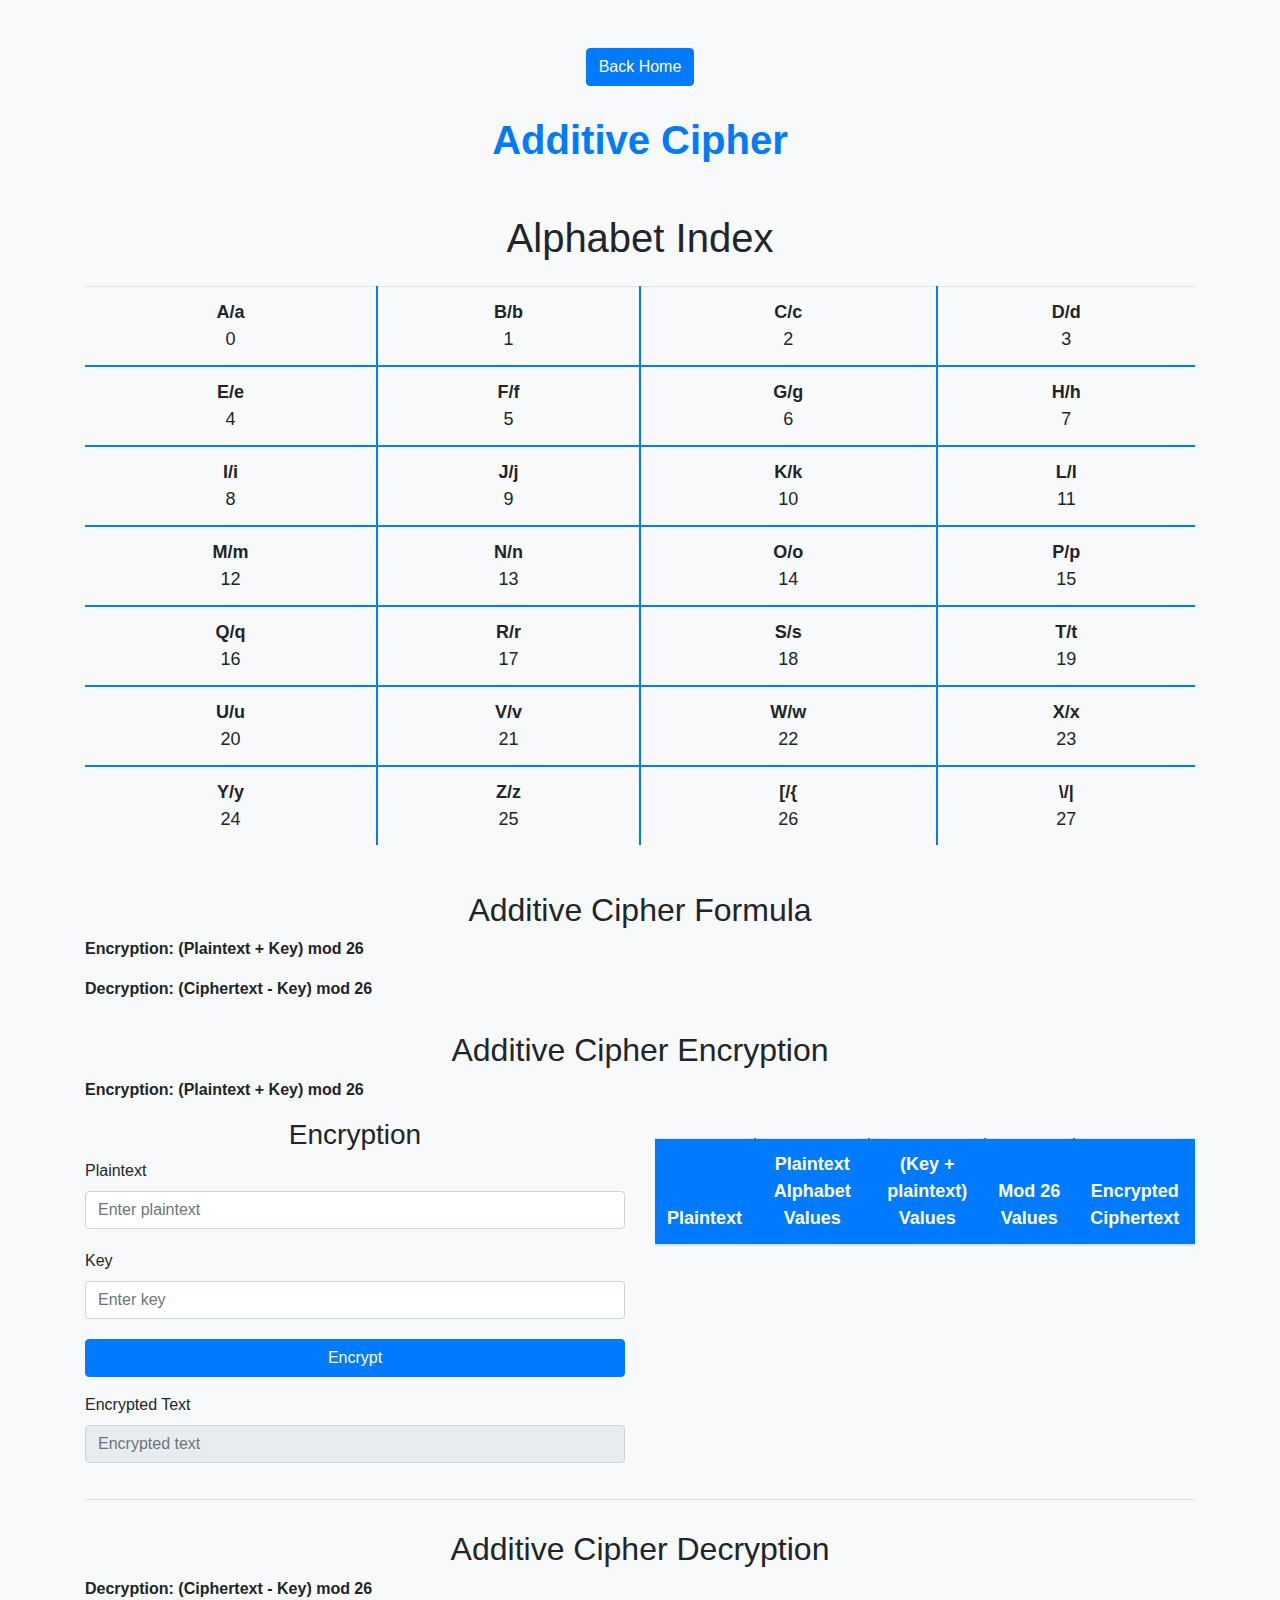
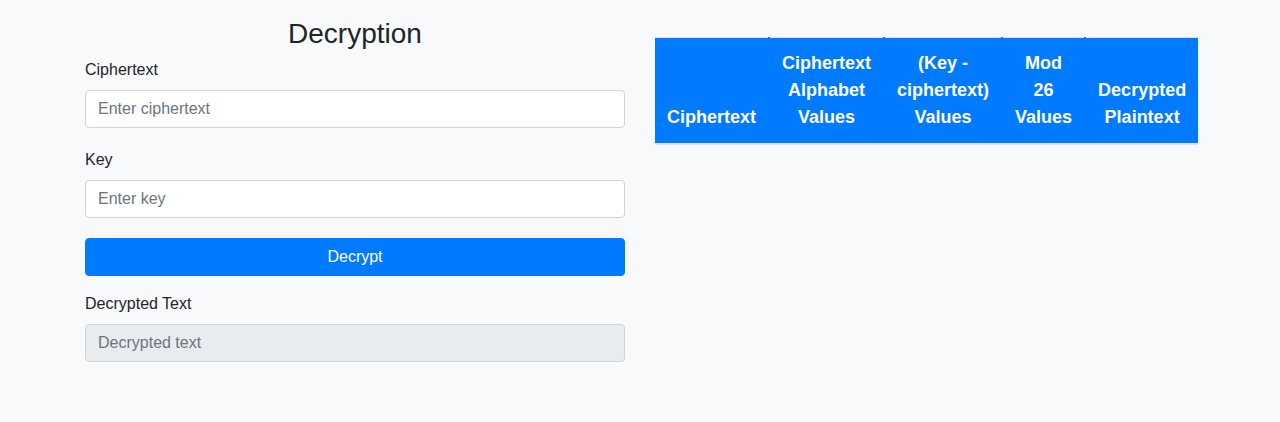
<file: additiveCipher/additiveIndex.html>
<!DOCTYPE html>
<html lang="en">
  <head>
    <meta charset="UTF-8" />
    <meta name="viewport" content="width=device-width, initial-scale=1.0" />
    <title>Additive Cipher</title>
    <link
      rel="stylesheet"
      href="https://stackpath.bootstrapcdn.com/bootstrap/4.5.2/css/bootstrap.min.css"
    />

    <link rel="stylesheet" href="additiveStyles.css" />
  </head>
  <body>
    <div class="additviecipher">
      <div class="d-flex justify-content-center mt-5">
        <a href="../index.html" class="btn btn-primary" role="button"
          >Back Home</a
        >
      </div>

      <div class="cipher-section">
        <h1 class="text-center ciphertitile">Additive Cipher</h1>
      </div>

      <div class="container">
        <h1 class="text-center mb-4">Alphabet Index</h1>
        <div class="table-responsive">
          <table class="table">
            <tbody>
              <!-- Generate alphabet items dynamically -->
            </tbody>
          </table>
        </div>

        <div class="cipher-section">
          <h2 class="text-center">Additive Cipher Formula</h2>
          <div class="cipher-rules">
            <p><strong>Encryption:</strong> (Plaintext + Key) mod 26</p>
            <p><strong>Decryption:</strong> (Ciphertext - Key) mod 26</p>
          </div>
          <div class="cipher-section">
            <h2 class="text-center">Additive Cipher Encryption</h2>
            <div class="cipher-rules">
              <p><strong>Encryption:</strong> (Plaintext + Key) mod 26</p>
            </div>
            <div class="row">
              <div class="col-md-6">
                <h3 class="text-center">Encryption</h3>
                <div class="form-group">
                  <label for="encryptionInput">Plaintext</label>
                  <input
                    type="text"
                    class="form-control"
                    id="encryptionInput"
                    placeholder="Enter plaintext"
                  />
                </div>
                <div class="form-group">
                  <label for="encryptionKey">Key</label>
                  <input
                    type="number"
                    class="form-control"
                    id="encryptionKey"
                    placeholder="Enter key"
                  />
                </div>
                <button
                  type="button"
                  class="btn btn-primary btn-block"
                  onclick="encrypt()"
                >
                  Encrypt
                </button>
                <div class="form-group mt-3">
                  <label for="encryptedText">Encrypted Text</label>
                  <input
                    type="text"
                    class="form-control"
                    id="encryptedText"
                    placeholder="Encrypted text"
                    readonly
                  />
                </div>
              </div>
              <div class="col-md-6">
                <div class="steps-table">
                  <table class="table">
                    <thead>
                      <tr>
                        <th>Plaintext</th>
                        <th>Plaintext Alphabet Values</th>
                        <th>(Key + plaintext) Values</th>
                        <th>Mod 26 Values</th>
                        <th>Encrypted Ciphertext</th>
                      </tr>
                    </thead>
                    <tbody id="encryptionTableBody">
                      <!-- Encryption steps table body -->
                    </tbody>
                  </table>
                </div>
              </div>
            </div>
          </div>
          <hr />

          <div class="cipher-section">
            <h2 class="text-center">Additive Cipher Decryption</h2>
            <div class="cipher-rules">
              <p><strong>Decryption:</strong> (Ciphertext - Key) mod 26</p>
            </div>
            <div class="row">
              <div class="col-md-6">
                <h3 class="text-center">Decryption</h3>
                <div class="form-group">
                  <label for="decryptionInput">Ciphertext</label>
                  <input
                    type="text"
                    class="form-control"
                    id="decryptionInput"
                    placeholder="Enter ciphertext"
                  />
                </div>
                <div class="form-group">
                  <label for="decryptionKey">Key</label>
                  <input
                    type="number"
                    class="form-control"
                    id="decryptionKey"
                    placeholder="Enter key"
                  />
                </div>
                <button
                  type="button"
                  class="btn btn-primary btn-block"
                  onclick="decrypt()"
                >
                  Decrypt
                </button>
                <div class="form-group mt-3">
                  <label for="decryptedText">Decrypted Text</label>
                  <input
                    type="text"
                    class="form-control"
                    id="decryptedText"
                    placeholder="Decrypted text"
                    readonly
                  />
                </div>
              </div>
              <div class="col-md-6">
                <div class="steps-table">
                  <table class="table">
                    <thead>
                      <tr>
                        <th>Ciphertext</th>
                        <th>Ciphertext Alphabet Values</th>
                        <th>(Key - ciphertext) Values</th>
                        <th>Mod 26 Values</th>
                        <th>Decrypted Plaintext</th>
                      </tr>
                    </thead>
                    <tbody id="decryptionTableBody">
                      <!--  -->
                    </tbody>
                  </table>
                </div>
              </div>
            </div>
          </div>
        </div>
      </div>
    </div>
    <script src="additiveScript.js"></script>
  </body>
</html>
</file>
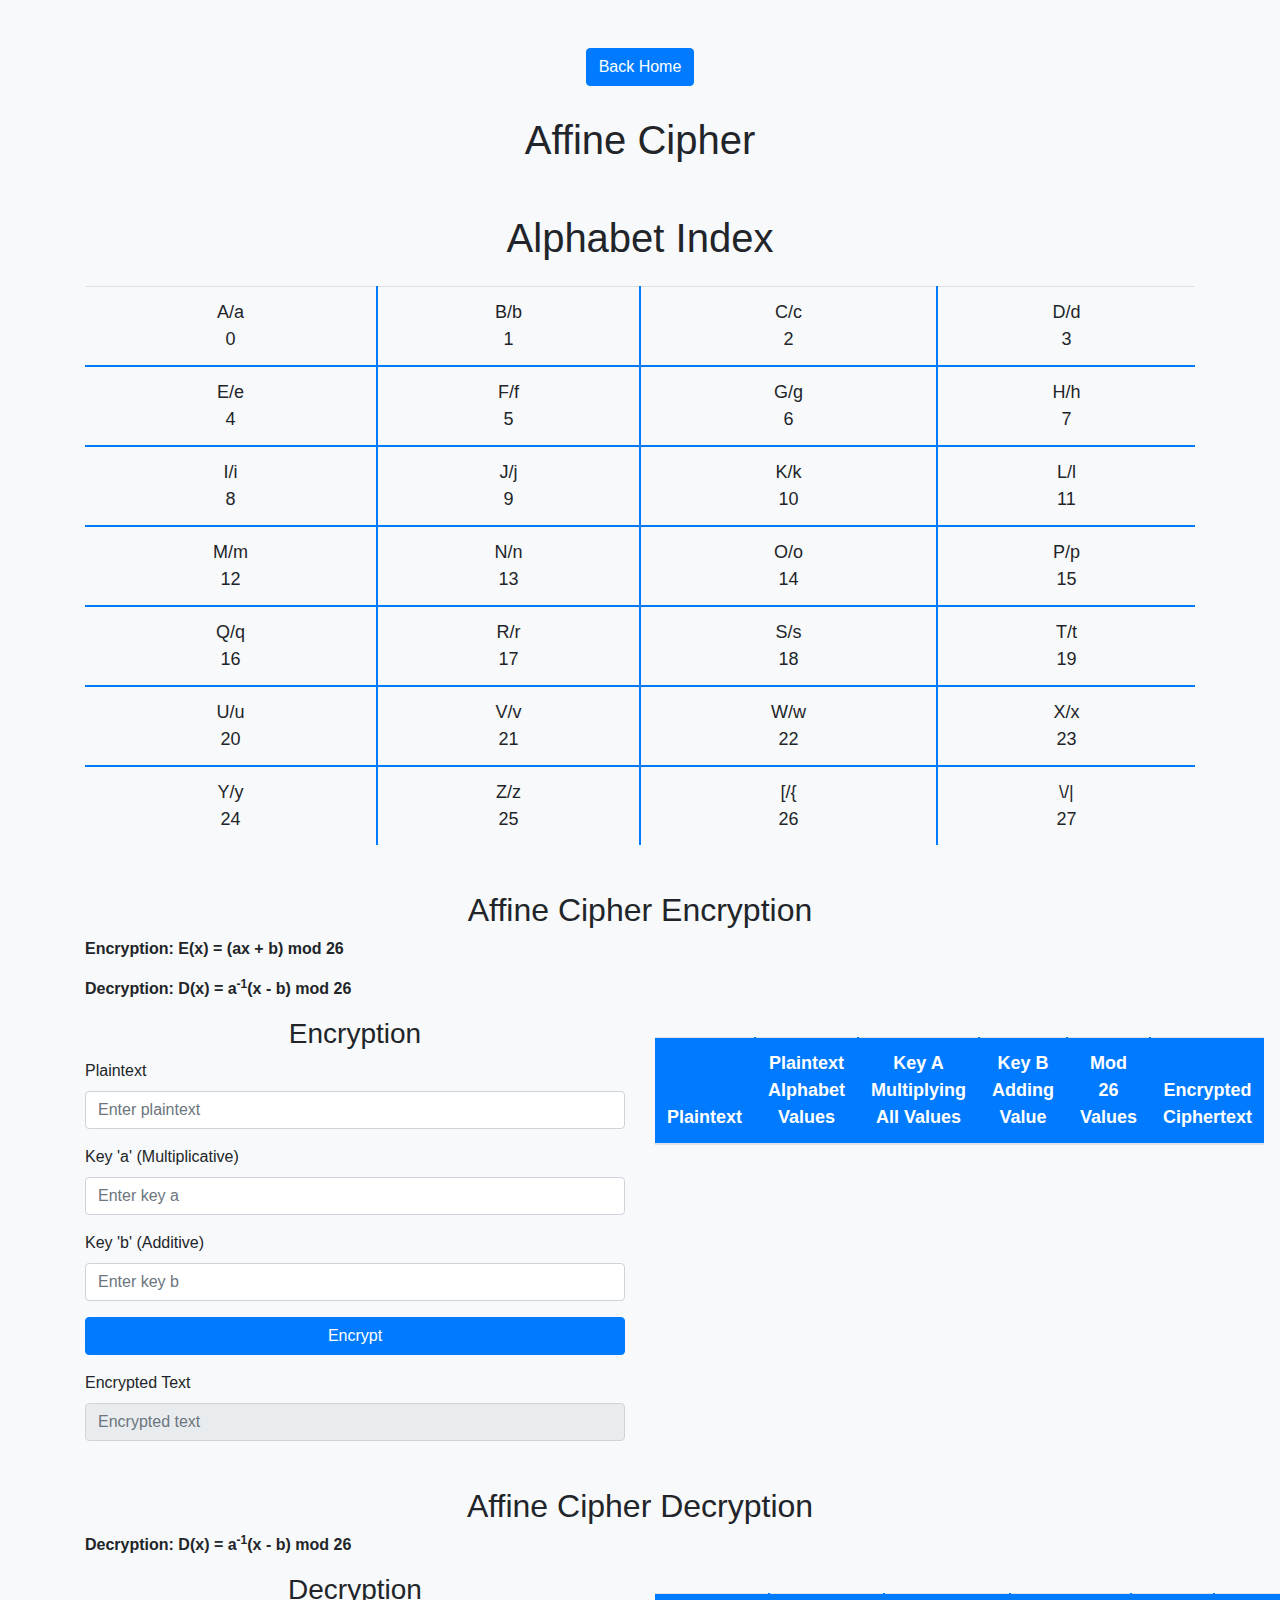
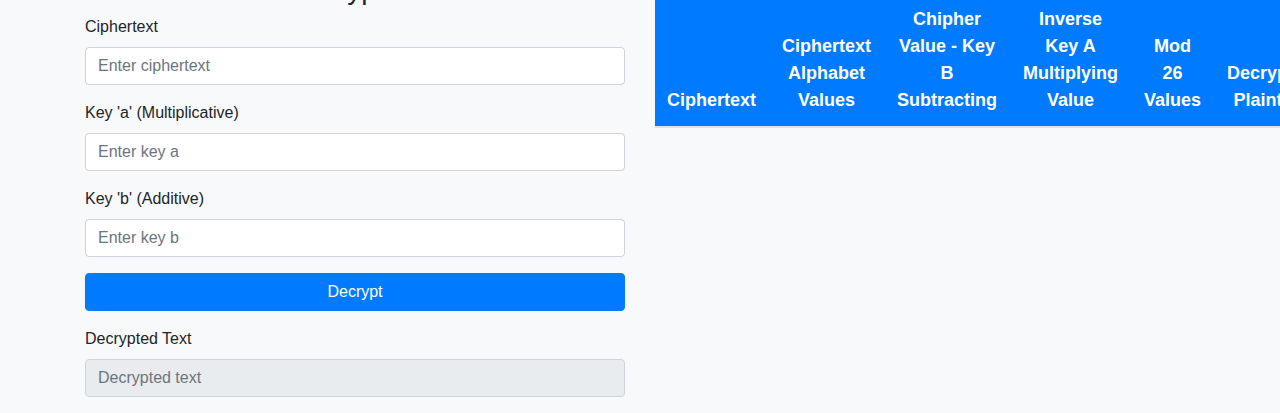
<file: affineCipher/affineCipher.html>
<!DOCTYPE html>
<html lang="en">
<head>
    <meta charset="UTF-8">
    <meta name="viewport" content="width=device-width, initial-scale=1.0">
    <title>Affine Cipher</title>
    <link rel="stylesheet" href="https://stackpath.bootstrapcdn.com/bootstrap/4.5.2/css/bootstrap.min.css">
    <link rel="stylesheet" href="affinceCipher.css">
</head>
<body>
    <div class="affine-cipher">
        <div class="d-flex justify-content-center mt-5">
            <a href="../index.html" class="btn btn-primary" role="button"
              >Back Home</a
            >
          </div>
        <div class="cipher-section">
            <h1 class="text-center cipher-title">Affine Cipher</h1>
        </div>

        <div class="container">
            <h1 class="text-center mb-4">Alphabet Index</h1>
            <div class="table-responsive">
                <table class="table">
                    <tbody>
                        <!-- -->
                    </tbody>
                </table>
            </div>

            <div class="cipher-section">
                <h2 class="text-center">Affine Cipher Encryption</h2>
                <div class="cipher-rules">
                    <p><strong>Encryption:</strong> E(x) = (ax + b) mod 26</p>
                    <p><strong>Decryption:</strong> D(x) = a<sup>-1</sup>(x - b) mod 26</p>
                </div>
                <div class="row">
                    <div class="col-md-6">
                        <h3 class="text-center">Encryption</h3>
                        <div class="form-group">
                            <label for="affineInput">Plaintext</label>
                            <input type="text" class="form-control" id="affineInput" placeholder="Enter plaintext">
                        </div>
                        <div class="form-group">
                            <label for="affineKeyA">Key 'a' (Multiplicative)</label>
                            <input type="number" class="form-control" id="affineKeyA" placeholder="Enter key a">
                        </div>
                        <div class="form-group">
                            <label for="affineKeyB">Key 'b' (Additive)</label>
                            <input type="number" class="form-control" id="affineKeyB" placeholder="Enter key b">
                        </div>
                        <button type="button" class="btn btn-primary btn-block" onclick="affineEncrypt()">Encrypt</button>
                        <div class="form-group mt-3">
                            <label for="affineEncryptedText">Encrypted Text</label>
                            <input type="text" class="form-control" id="affineEncryptedText" placeholder="Encrypted text" readonly>
                        </div>
                    </div>
                    <div class="col-md-6">
                        <div class="steps-table">
                            <table class="table">
                                <thead>
                                    <tr>
                                        <th>Plaintext</th>
                                        <th>Plaintext Alphabet Values</th>
                                        <th>Key A Multiplying All Values</th>
                                        <th>Key B Adding Value</th>
                                        <th>Mod 26 Values</th>
                                        <th>Encrypted Ciphertext</th>
                                    </tr>
                                </thead>
                                <tbody id="affineEncryptionTableBody">
                                    <!-- Affine encryption steps table body -->
                                </tbody>
                            </table>
                        </div>
                    </div>
                </div>
            </div>

            <div class="cipher-section">
                <h2 class="text-center">Affine Cipher Decryption</h2>
                <div class="cipher-rules">
                    <p><strong>Decryption:</strong> D(x) = a<sup>-1</sup>(x - b) mod 26</p>
                </div>
                <div class="row">
                    <div class="col-md-6">
                        <h3 class="text-center">Decryption</h3>
                        <div class="form-group">
                            <label for="affineDecryptionInput">Ciphertext</label>
                            <input type="text" class="form-control" id="affineDecryptionInput" placeholder="Enter ciphertext">
                        </div>
                        <div class="form-group">
                            <label for="affineDecryptionKeyA">Key 'a' (Multiplicative)</label>
                            <input type="number" class="form-control" id="affineDecryptionKeyA" placeholder="Enter key a">
                        </div>
                        <div class="form-group">
                            <label for="affineDecryptionKeyB">Key 'b' (Additive)</label>
                            <input type="number" class="form-control" id="affineDecryptionKeyB" placeholder="Enter key b">
                        </div>
                        <button type="button" class="btn btn-primary btn-block" onclick="affineDecrypt()">Decrypt</button>
                        <div class="form-group mt-3">
                            <label for="affineDecryptedText">Decrypted Text</label>
                            <input type="text" class="form-control" id="affineDecryptedText" placeholder="Decrypted text" readonly>
                        </div>
                    </div>
                    <div class="col-md-6">
                        <div class="steps-table">
                            <table class="table">
                                <thead>
                                    <tr>
                                        <th>Ciphertext</th>
                                        <th>Ciphertext Alphabet Values</th>
                                        <th>Chipher Value - Key B Subtracting </th>
                                        <th>Inverse Key A Multiplying Value</th>
                                        <th>Mod 26 Values</th>
                                        <th>Decrypted Plaintext</th>
                                    </tr>
                                </thead>
                                <tbody id="affineDecryptionTableBody">
                                    <!-- Affine decryption steps table body -->
                                </tbody>
                            </table>
                        </div>
                    </div>
                </div>
            </div>

        </div>
    </div>
    <script src="affineCipher.js"></script>
</body>
</html>
</file>
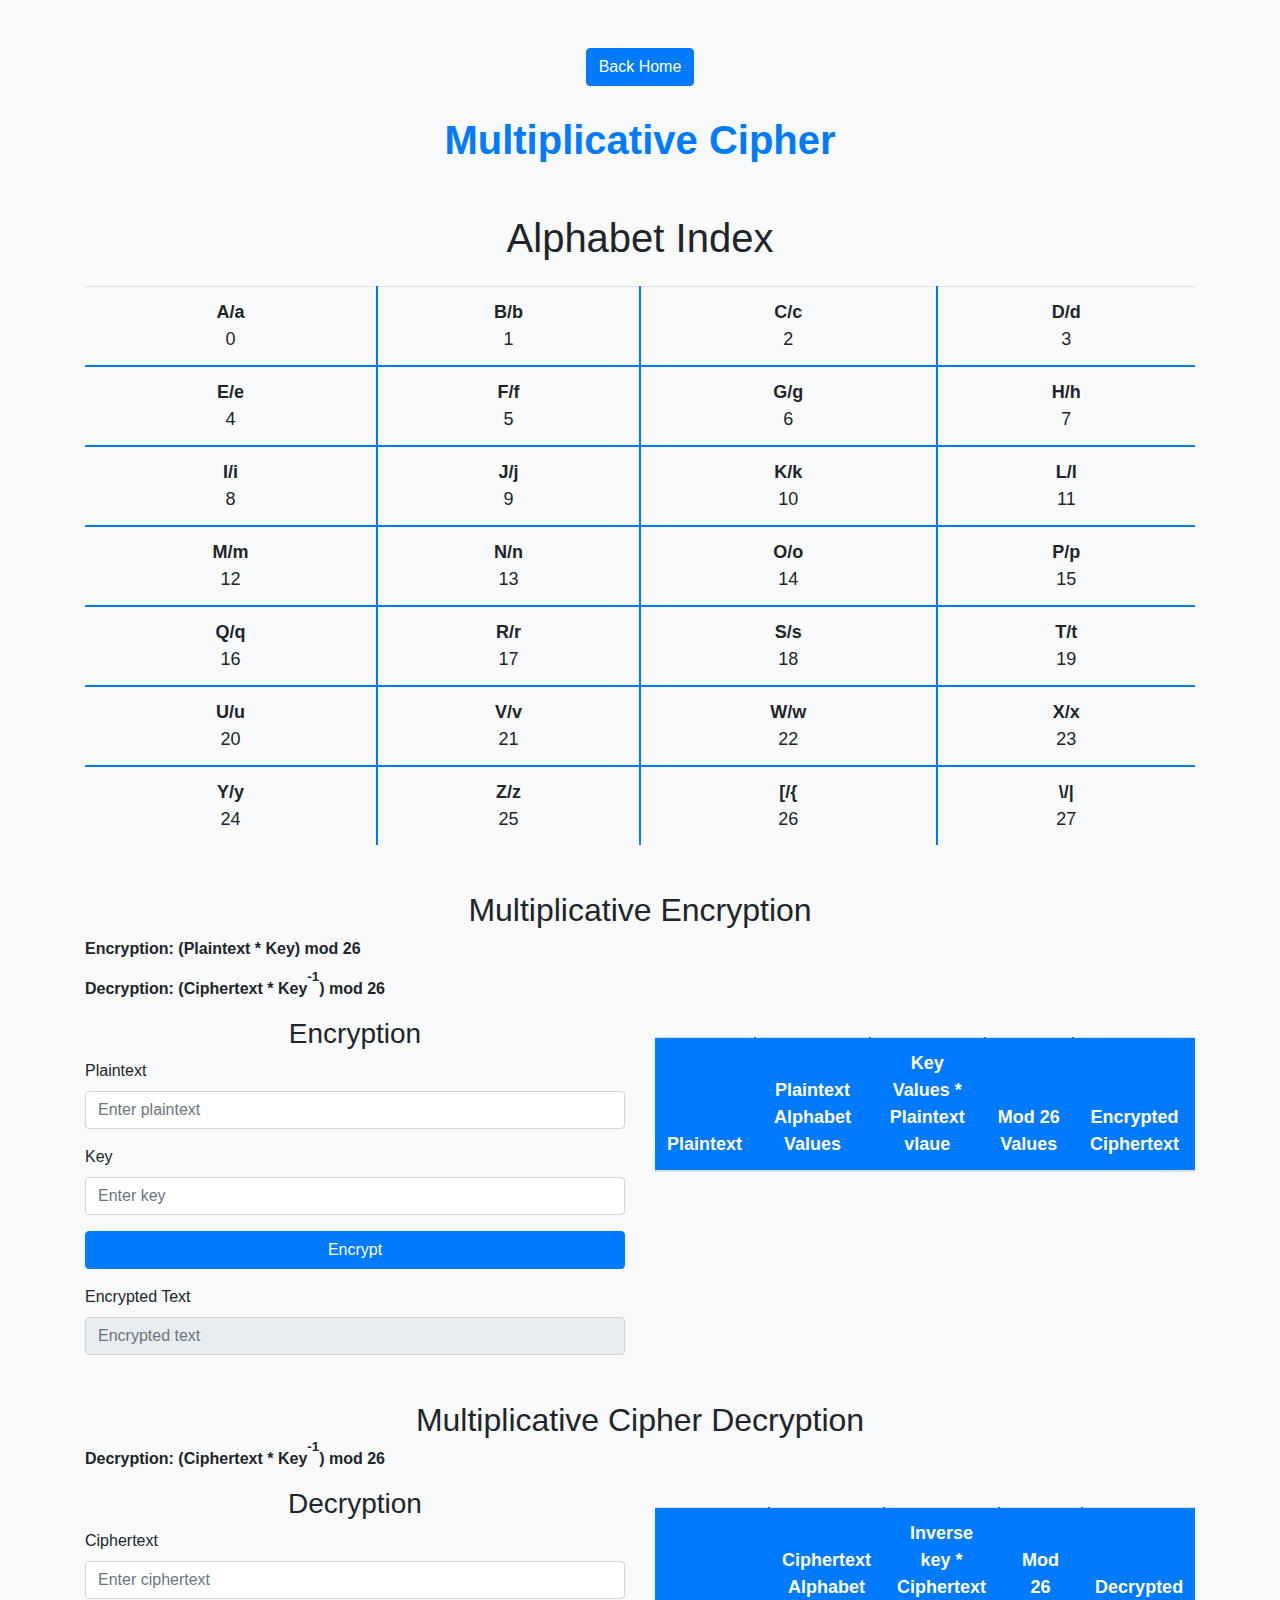
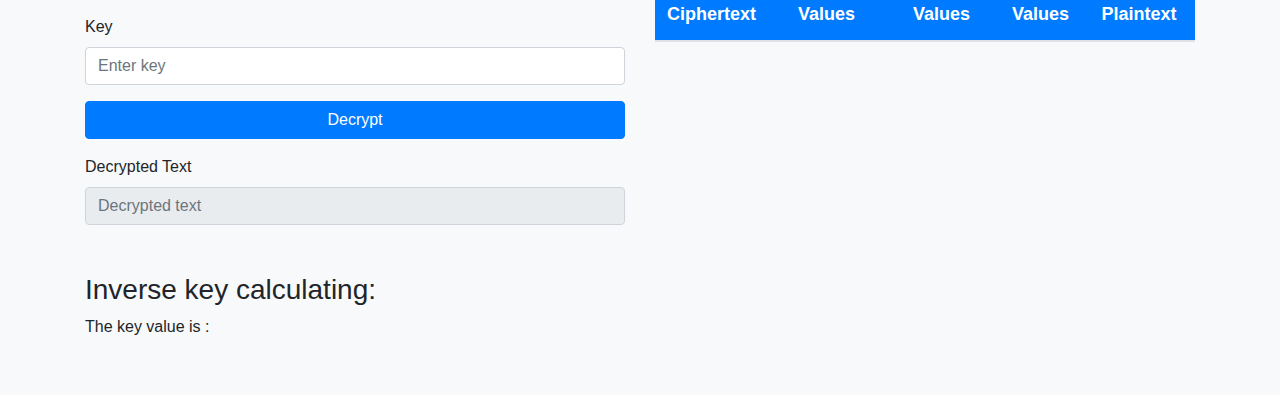
<file: multiplicativeCipher/multplicativeCipher.html>
<!DOCTYPE html>
<html lang="en">
  <head>
    <meta charset="UTF-8" />
    <meta name="viewport" content="width=device-width, initial-scale=1.0" />
    <title>Multiplicative Cipher</title>
    <link
      rel="stylesheet"
      href="https://stackpath.bootstrapcdn.com/bootstrap/4.5.2/css/bootstrap.min.css"
    />

    <link rel="stylesheet" href="multiplicativeCipher.css" />
  </head>
  <body>
    <div class="additviecipher">
      <div class="d-flex justify-content-center mt-5">
        <a href="../index.html" class="btn btn-primary" role="button"
          >Back Home</a
        >
      </div>
      <div class="cipher-section">
        <h1 class="text-center ciphertitile">Multiplicative Cipher</h1>
      </div>

      <div class="container">
        <h1 class="text-center mb-4">Alphabet Index</h1>
        <div class="table-responsive">
          <table class="table">
            <tbody>
              <!-- Generate alphabet items dynamically -->
            </tbody>
          </table>
        </div>

        <div class="cipher-section">
          <h2 class="text-center">Multiplicative Encryption </h2>
          <div class="cipher-rules">
            <p><strong>Encryption:</strong> (Plaintext * Key) mod 26</p>
            <p>
                <p><strong>Decryption:</strong> (Ciphertext *  Key<sup class="superscript">-1</sup>) mod 26</p>
            </p>
          </div>
          <div class="row">
            <div class="col-md-6">
              <h3 class="text-center">Encryption</h3>
              <div class="form-group">
                <label for="multiplicativeInput">Plaintext</label>
                <input
                  type="text"
                  class="form-control"
                  id="multiplicativeInput"
                  placeholder="Enter plaintext"
                />
              </div>
              <div class="form-group">
                <label for="multiplicativeKey">Key</label>
                <input
                  type="number"
                  class="form-control"
                  id="multiplicativeKey"
                  placeholder="Enter key"
                />
              </div>
              <button
                type="button"
                class="btn btn-primary btn-block"
                onclick="multiplyEncrypt()"
              >
                Encrypt
              </button>
              <div class="form-group mt-3">
                <label for="multiplicativeEncryptedText">Encrypted Text</label>
                <input
                  type="text"
                  class="form-control"
                  id="multiplicativeEncryptedText"
                  placeholder="Encrypted text"
                  readonly
                />
              </div>
           
            </div>
            <div class="col-md-6">
              <div class="steps-table">
                <table class="table">
                  <thead>
                    <tr>
                      <th>Plaintext</th>
                      <th>Plaintext Alphabet Values</th>
                      <th>Key Values * Plaintext vlaue</th>
                      <th>Mod 26 Values</th>
                      <th>Encrypted Ciphertext</th>
                    </tr>
                  </thead>
                  <tbody id="multiplicativeEncryptionTableBody">
                    <!-- Multiplicative encryption steps table body -->
                  </tbody>
                </table>
              </div>
            </div>
          </div>
        </div>


        <div class="cipher-section">
            <h2 class="text-center">Multiplicative Cipher Decryption</h2>
            <div class="cipher-rules">
                <p><strong>Decryption:</strong> (Ciphertext *  Key<sup class="superscript">-1</sup>) mod 26</p>
            </div>
            <div class="row">
                <div class="col-md-6">
                    <h3 class="text-center">Decryption</h3>
                    <div class="form-group">
                        <label for="multiplicativeDecryptionInput">Ciphertext</label>
                        <input
                          type="text"
                          class="form-control"
                          id="multiplicativeDecryptionInput"
                          placeholder="Enter ciphertext"
                        />
                    </div>
                    <div class="form-group">
                        <label for="multiplicativeDecryptionKey">Key</label>
                        <input
                          type="number"
                          class="form-control"
                          id="multiplicativeDecryptionKey"
                          placeholder="Enter key"
                        />
                    </div>
                    <button
                      type="button"
                      class="btn btn-primary btn-block"
                      onclick="multiplyDecrypt()"
                    >
                      Decrypt
                    </button>
                    <div class="form-group mt-3">
                        <label for="multiplicativeDecryptedText">Decrypted Text</label>
                        <input
                          type="text"
                          class="form-control"
                          id="multiplicativeDecryptedText"
                          placeholder="Decrypted text"
                          readonly
                        />
                    </div>
                    <div class="form-group">
                        <section class="mt-5">
                            <h3>Inverse key calculating: </h3>
                            <p>The key value is : </p>
                            
            
                           </section>
                        <ul id="multiplicativeDecryptionStepstext" class="steps-list"></ul>
                    </div>
                </div>
                <div class="col-md-6">
                    <div class="steps-table">
                        <table class="table">
                            <thead> 
                                <tr>
                                    <th>Ciphertext</th>
                                    <th>Ciphertext Alphabet Values</th>
                                    <th>Inverse key * Ciphertext Values</th>
                                    <th>Mod 26 Values</th>
                                    <th>Decrypted Plaintext</th>
                                </tr>
                            </thead>
                            <tbody id="multiplicativeDecryptionTableBody">
                                <!-- Multiplicative decryption steps table body -->
                            </tbody>
                        </table>
                    </div>
                </div>
            </div>
        </div>

        

      </div>
    </div>
    <script src="multiplicativeCipher.js"></script>
  </body>
</html>
</file>
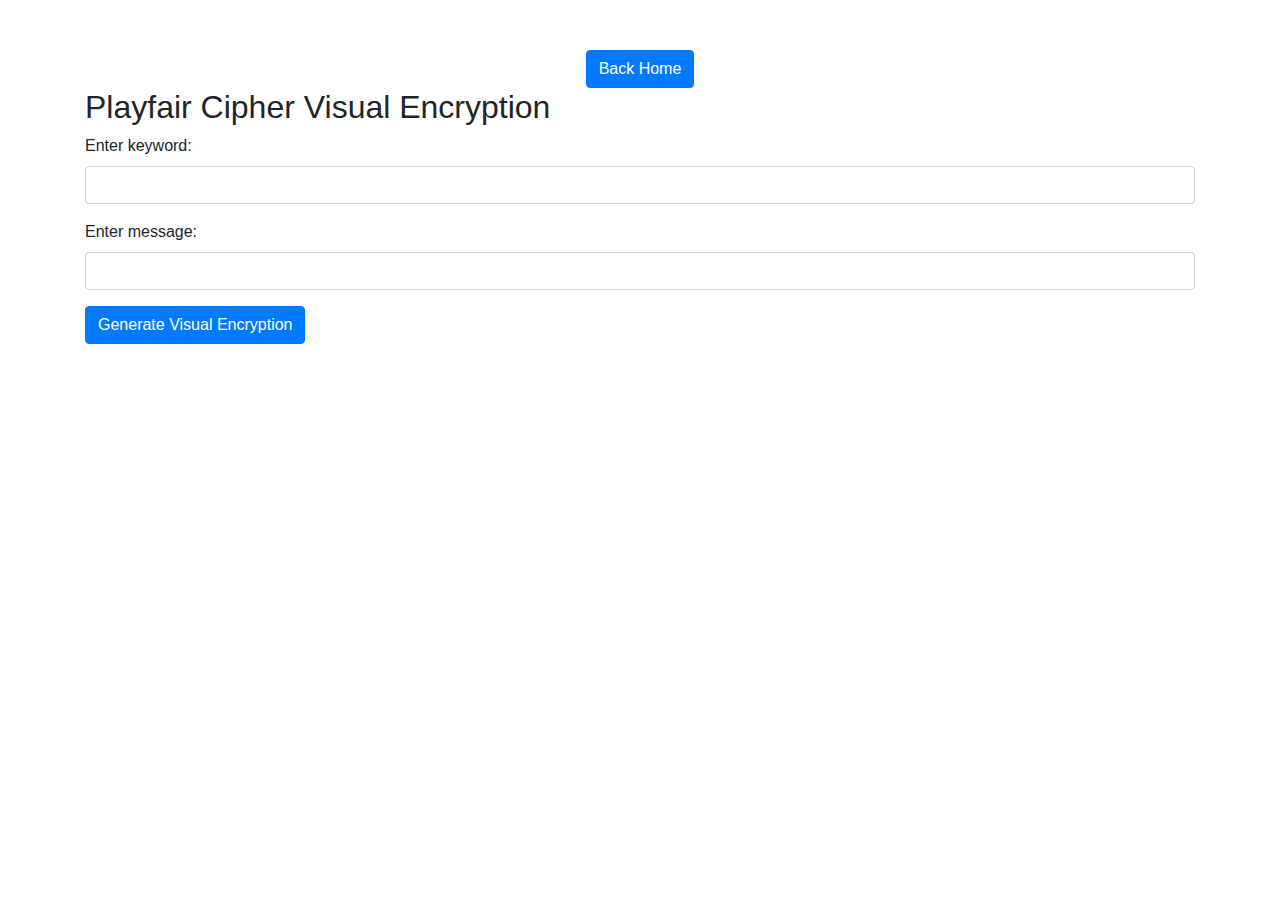
<file: playfairCipher/playfairCipher.html>
<!DOCTYPE html>
<html lang="en">
  <head>
    <meta charset="UTF-8" />
    <meta name="viewport" content="width=device-width, initial-scale=1.0" />
    <title>Playfair Cipher Visual Encryption</title>
    <link
      rel="stylesheet"
      href="https://maxcdn.bootstrapcdn.com/bootstrap/4.5.2/css/bootstrap.min.css"
    />
    <style>
      .container {
        margin-top: 50px;
      }
      table {
        border-collapse: collapse;
        width: 100%;
      }
      th,
      td {
        border: 1px solid #dddddd;
        text-align: center;
        padding: 8px;
      }
      .green {
        background-color: lightgreen;
      }
      .red {
        background-color: salmon;
      }
    </style>
  </head>
  <body>
    <div class="container">
      <div class="d-flex justify-content-center mt-5">
        <a href="../index.html" class="btn btn-primary" role="button"
          >Back Home</a
        >
      </div>
      <h2>Playfair Cipher Visual Encryption</h2>

      <div class="form-group">
        <label for="keyword">Enter keyword:</label>
        <input type="text" class="form-control" id="keyword" />
      </div>
      <div class="form-group">
        <label for="message">Enter message:</label>
        <input type="text" class="form-control" id="message" />
      </div>
      <button type="button" class="btn btn-primary" onclick="generateMatrix()">
        Generate Visual Encryption
      </button>
      <div class="mt-3" id="matrixContainer"></div>
    </div>

    <script>
      function formatMessage(message) {
        let formattedMessage = [];
        for (let i = 0; i < message.length; i += 2) {
          let pair = [];
          if (i + 1 < message.length && message[i] !== message[i + 1]) {
            pair.push(message[i], message[i + 1]);
          } else {
            pair.push(message[i], "X");
            i--;
          }
          formattedMessage.push(pair);
        }
        return formattedMessage;
      }

      function generatePlayfairMatrix(keyword) {
        //removing non alphabetic char from key and all converted uppercase
        const keywordSet = new Set(
          keyword
            .toUpperCase()
            .replace(/[^A-Z]/g, "")
            .split("")
        );
        const alphabet = "ABCDEFGHIKLMNOPQRSTUVWXYZ";

        let key = [...keywordSet];
        for (let i = 0; i < alphabet.length; i++) {
          if (!key.includes(alphabet[i]) && alphabet[i] !== "J") {
            key.push(alphabet[i]);
          }
        }

        let matrix = [];
        for (let i = 0; i < 5; i++) {
          matrix.push([]);
          for (let j = 0; j < 5; j++) {
            matrix[i].push(key[i * 5 + j]);
          }
        }

        return matrix;
      }

      function generatePairMatrix(pair, matrix) {
        //chcek tha char are availbale in the matrix
        const charInMatrix = (char, matrix) =>
          matrix.some((row) => row.includes(char));
        //if pair is even and have in matrix
        if (
          pair.length !== 2 ||
          !charInMatrix(pair[0], matrix) ||
          !charInMatrix(pair[1], matrix)
        ) {
          alert(`Invalid pair: ${pair}`);
          return [];
        }

        const encryptedPair = encryptPair(pair, matrix);

        const pairMatrix = [];
        for (let i = 0; i < 5; i++) {
          pairMatrix.push([]);
          for (let j = 0; j < 5; j++) {
            const cellContent = matrix[i][j];

            if (cellContent === pair[0] || cellContent === pair[1]) {
              pairMatrix[i].push(`<span class="green">${cellContent}</span>`);
            } else {
              pairMatrix[i].push(cellContent);
            }
          }
        }

        return pairMatrix;
      }

      function generateMatrix() {
        const keyword = document
          .getElementById("keyword")
          .value.toUpperCase()
          .replace(/[^A-Z]/g, "");
        const message = document
          .getElementById("message")
          .value.toUpperCase()
          .replace(/[^A-Z]/g, "");

        if (keyword.length === 0 || message.length === 0) {
          alert("Please enter both keyword and message.");
          return;
        }

        const formattedMessage = formatMessage(message);
        const matrix = generatePlayfairMatrix(keyword);

        let outputHTML = "";

        formattedMessage.forEach((pair) => {
          const pairStr = pair.join("").toUpperCase(); // Join the pair array into a string
          const pairMatrix = generatePairMatrix(pairStr, matrix);

          let matrixTableHTML = `<p>Pair: ${pairStr}</p><table>`;
          for (let i = 0; i < 5; i++) {
            matrixTableHTML += "<tr>";
            for (let j = 0; j < 5; j++) {
              matrixTableHTML += `<td>${pairMatrix[i][j]}</td>`;
            }
            matrixTableHTML += "</tr>";
          }
          matrixTableHTML += "</table>";

          outputHTML += matrixTableHTML;
        });

        let matrixTableHTML = "<p>Secret Key Matrix:</p><table>";
        for (let i = 0; i < 5; i++) {
          matrixTableHTML += "<tr>";
          for (let j = 0; j < 5; j++) {
            matrixTableHTML += `<td>${matrix[i][j]}</td>`;
          }
          matrixTableHTML += "</tr>";
        }
        matrixTableHTML += "</table>";

        let formattedMessageHTML = "<p>Formatted Message:</p>";
        formattedMessageHTML += "<p>";
        formattedMessage.forEach((pair) => {
          formattedMessageHTML += pair.join(" ");
          formattedMessageHTML += " ";
        });
        formattedMessageHTML += "</p>";

        document.getElementById("matrixContainer").innerHTML = `
    ${matrixTableHTML}
    <br>
    ${formattedMessageHTML}
    <br>
    ${outputHTML}
  `;
      }

  
  </script>
  </body>
</html>
</file>
<file: additiveCipher/additiveStyles.css>
body {
  background-color: #f8f9fa;
  font-family: Arial, sans-serif;
}
.additviecipher{
    margin-bottom: 40px;
    margin-top: 30px;
}

.container {
  margin-top: 50px;
}

.table {
  width: 100%;
  border-collapse: collapse;
  border-spacing: 0;
}

th,
td {
  border: 2px solid #007bff;
  padding: 10px;
  text-align: center;
  font-size: 18px;
}

th {
  background-color: #007bff;
  color: white;
}

th:first-child,
td:first-child {
  border-left: 0;
}

th:last-child,
td:last-child {
  border-right: 0;
}

tr:last-child td {
  border-bottom: 0;
}

.alphabet-item {
  display: block;
  font-weight: bold;
}

.index-item {
  font-weight: normal;
}

.cipher-section {
  margin-top: 30px;
}

.cipher-rules {
  font-weight: bold;
}

.form-group {
  margin-bottom: 20px;
}

.steps-list {
  list-style-type: decimal;
  padding-left: 20px;
}

.step-item {
  margin-bottom: 5px;
}

.steps-table {
  margin-top: 20px;
}

.ciphertitile{
    font-weight: bold;
    color: #007bff;
    
}


@media (max-width: 576px) {
  th,
  td {
    font-size: 14px;
    padding: 5px;
  }
}

.cipher-section {
    margin-top: 30px;
    
}

.cipher-rules {
    font-weight: bold;
}

.decryption-table {
    margin-top: 20px;
}
</file>
<file: affineCipher/affinceCipher.css>
body {
    background-color: #f8f9fa;
    font-family: Arial, sans-serif;
  }
  
  .container {
    margin-top: 50px;
  }
  
  .table {
    width: 100%;
    border-collapse: collapse;
    border-spacing: 0;
  }
  
  th,
  td {
    border: 2px solid #007bff;
    padding: 10px;
    text-align: center;
    font-size: 18px;
  }
  
  th {
    background-color: #007bff;
    color: white;
  }
  
  th:first-child,
  td:first-child {
    border-left: 0;
  }
  
  th:last-child,
  td:last-child {
    border-right: 0;
  }
  
  tr:last-child td {
    border-bottom: 0;
  }
  
  .cipher-section {
    margin-top: 30px;
  }
  
  .cipher-rules {
    font-weight: bold;
  }
  
  .form-group {
    margin-bottom: 20px;
  }
  
  .steps-list {
    list-style-type: decimal;
    padding-left: 20px;
  }
  
  .steps-table {
    margin-top: 20px;
  }
  
  @media (max-width: 576px) {
    th,
    td {
      font-size: 14px;
      padding: 5px;
    }
  }
  
  .mt-3 {
    margin-top: 1rem;
  }
  
  .mt-5 {
    margin-top: 2rem;
  }
  
  .btn-block {
    display: block;
    width: 100%;
  }
  
  .form-control {
    display: block;
    width: 100%;
    padding: .375rem .75rem;
    font-size: 1rem;
    line-height: 1.5;
    color: #495057;
    background-color: #fff;
    background-clip: padding-box;
    border: 1px solid #ced4da;
    border-radius: .25rem;
    transition: border-color .15s ease-in-out,box-shadow .15s ease-in-out;
  }
  
  .form-control:focus {
    color: #495057;
    background-color: #fff;
    border-color: #80bdff;
    outline: 0;
    box-shadow: 0 0 0 .2rem rgba(0, 123, 255, .25);
  }
  
  .form-group {
    margin-bottom: 1rem;
  }
  
  .form-label {
    margin-bottom: .5rem;
  }
  
  .form-text {
    margin-top: .25rem;
    font-size: 80%;
    color: #6c757d;
  }
  
  .superscript {
    vertical-align: super;
    font-size: smaller;
  }
</file>
<file: multiplicativeCipher/multiplicativeCipher.css>
body {
  background-color: #f8f9fa;
  font-family: Arial, sans-serif;
}
.additviecipher {
  margin-bottom: 40px;
  margin-top: 30px;
}

.container {
  margin-top: 50px;
}

.table {
  width: 100%;
  border-collapse: collapse;
  border-spacing: 0;
}

th,
td {
  border: 2px solid #007bff;
  padding: 10px;
  text-align: center;
  font-size: 18px;
}

th {
  background-color: #007bff;
  color: white;
}

th:first-child,
td:first-child {
  border-left: 0;
}

th:last-child,
td:last-child {
  border-right: 0;
}

tr:last-child td {
  border-bottom: 0;
}

.alphabet-item {
  display: block;
  font-weight: bold;
}

.index-item {
  font-weight: normal;
}

.cipher-section {
  margin-top: 30px;
}

.cipher-rules {
  font-weight: bold;
}

.form-group {
  margin-bottom: 20px;
}

.steps-list {
  list-style-type: decimal;
  padding-left: 20px;
}

.step-item {
  margin-bottom: 5px;
}

.steps-table {
  margin-top: 20px;
}

.ciphertitile {
  font-weight: bold;
  color: #007bff;
}

@media (max-width: 576px) {
  th,
  td {
    font-size: 14px;
    padding: 5px;
  }
}

.cipher-section {
  margin-top: 30px;
}

.cipher-rules {
  font-weight: bold;
}

.decryption-table {
  margin-top: 20px;
}

.multiplicative-cipher-section {
  margin-top: 30px;
}
.superscript {
  vertical-align: super;
  font-size: smaller;
}
.multiplicative-cipher-rules {
  font-weight: bold;
}

.multiplicative-steps-table {
  margin-top: 20px;
}

.multiplicative-decryption-cipher-section {
  margin-top: 30px;
}

.multiplicative-decryption-cipher-rules {
  font-weight: bold;
}

.multiplicative-decryption-steps-table {
  margin-top: 20px;
}

.mt-5 {
  margin-top: 2rem; /* Adjust margin-top as needed */
}

.form-group {
  margin-bottom: 1rem; /* Adjust margin-bottom as needed */
}

#multiplicativeDecryptionStepstext {
  list-style-type: none; /* Remove bullet points from the list */
  padding: 0; /* Remove default padding */
}

#multiplicativeDecryptionStepstext li {
  margin-bottom: 0.5rem; /* Adjust margin-bottom between each step */
}
</file>
